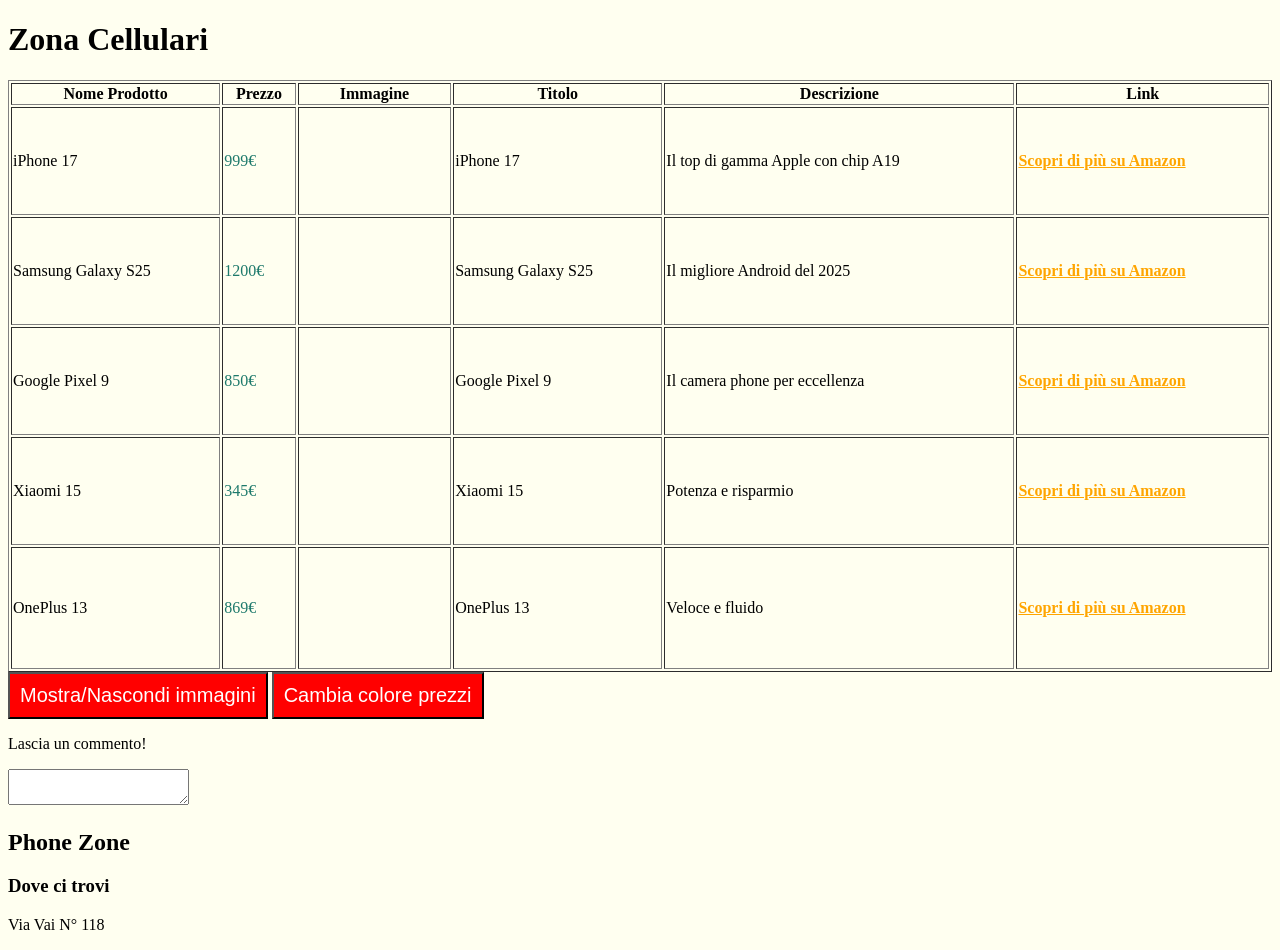
<file: M2W3D4/index.html>
<!DOCTYPE html>
<html lang="en">

<head>
    <meta charset="UTF-8">
    <meta name="viewport" content="width=device-width, initial-scale=1.0">
    <title>Phone Zone</title>

    <!------ era solo per fare una prova e per vedere come 
     funzionava anche se nell'esercizio non viene detto di farlo ------>

    <style>
        .link-amazon {
    color: orange;
    font-weight: bold;
    }


    .add-class-img {
    visibility: hidden;
    }
    
    button {
    background-color: red;
    color: white;
    font-size: 20px;
    padding: 10px;
    cursor: pointer;
    }
    
    </style>

</head>

<body>
    <h1>Phone Zone</h1>
    
    <table border="1" width="100%">
        <tr>
            <th>Nome Prodotto</th>
            <th>Prezzo</th>
            <th>Immagine</th>
            <th>Titolo</th>
            <th>Descrizione</th>
            <th>Link</th>
        </tr>
        <tr>
            <td>iPhone 17</td>
            <td class="prezzo" >999€</td>
            <td><img src="./asset/iphone17.jpg" alt="immagine-iphone-17" width="100"></td>
            <td>iPhone 17</td>
            <td>Il top di gamma Apple con chip A19</td>
            <td><a href="https://www.amazon.it/s?k=iphone+17">Scopri di più su Amazon</a></td>
    
        </tr>
        <tr>
            <td>Samsung Galaxy S25</td>
            <td class="prezzo" >1200€</td>
            <td><img src="./asset/samsung.jpg" alt="immagine-samsung" width="100"></td>
            <td>Samsung Galaxy S25</td>
            <td>Il migliore Android del 2025</td>
            <td><a href="https://www.amazon.it/s?k=samsung+galaxy+s25">Scopri di più su Amazon</a></td>
        </tr>
    
        <tr>
            <td>Google Pixel 9</td>
            <td class="prezzo" >850€</td>
            <td><img src="./asset/google-pixel-9.jpg" alt="immagine-google-pixel-9" width="100"></td>
            <td>Google Pixel 9</td>
            <td>Il camera phone per eccellenza</td>
            <td><a href="https://www.amazon.it/s?k=google+pixel+9">Scopri di più su Amazon</a></td>
        </tr>
        <tr>
            <td>Xiaomi 15</td>
            <td class="prezzo" >345€</td>
            <td><img src="./asset/xiami15.jpeg" alt="immagine-xiami-15" width="100"></td>
            <td>Xiaomi 15</td>
            <td>Potenza e risparmio</td>
            <td><a href="https://www.amazon.it/s?k=xiaomi+15">Scopri di più su Amazon</a></td>
        </tr>
        <tr>
            <td>OnePlus 13</td>
            <td class="prezzo" >869€</td>
            <td><img src="./asset/oneplus.jpeg" alt="immagine-one-plus-13" width="100"></td>
            <td>OnePlus 13</td>
            <td>Veloce e fluido</td>
            <td><a href="https://www.amazon.it/s?k=oneplus+13">Scopri di più su Amazon</a></td>
        </tr>
    
        </tr>
    </table>

    <!-- non era richiesto dall'esercizio, ma volevo applicarlo 
    per mettere in atto quello che ha spiegato il prof a lezione -->

    <button onclick="addRemove()">Mostra/Nascondi immagini</button>
    <button onclick="changeColor()">Cambia colore prezzi</button>

    <!------------------------------------------------------------->

    <p>Lascia un commento!</p>
    <textarea name="commento" id="commento"></textarea>

    <footer>
        <h2>Phone Zone</h2>
        <h3>Dove ci trovi</h3>
        <p>Via trottolino amoroso dudu dada - 19</p>
    </footer>


<script src="./script.js"></script>
</body>

</html>
</file>
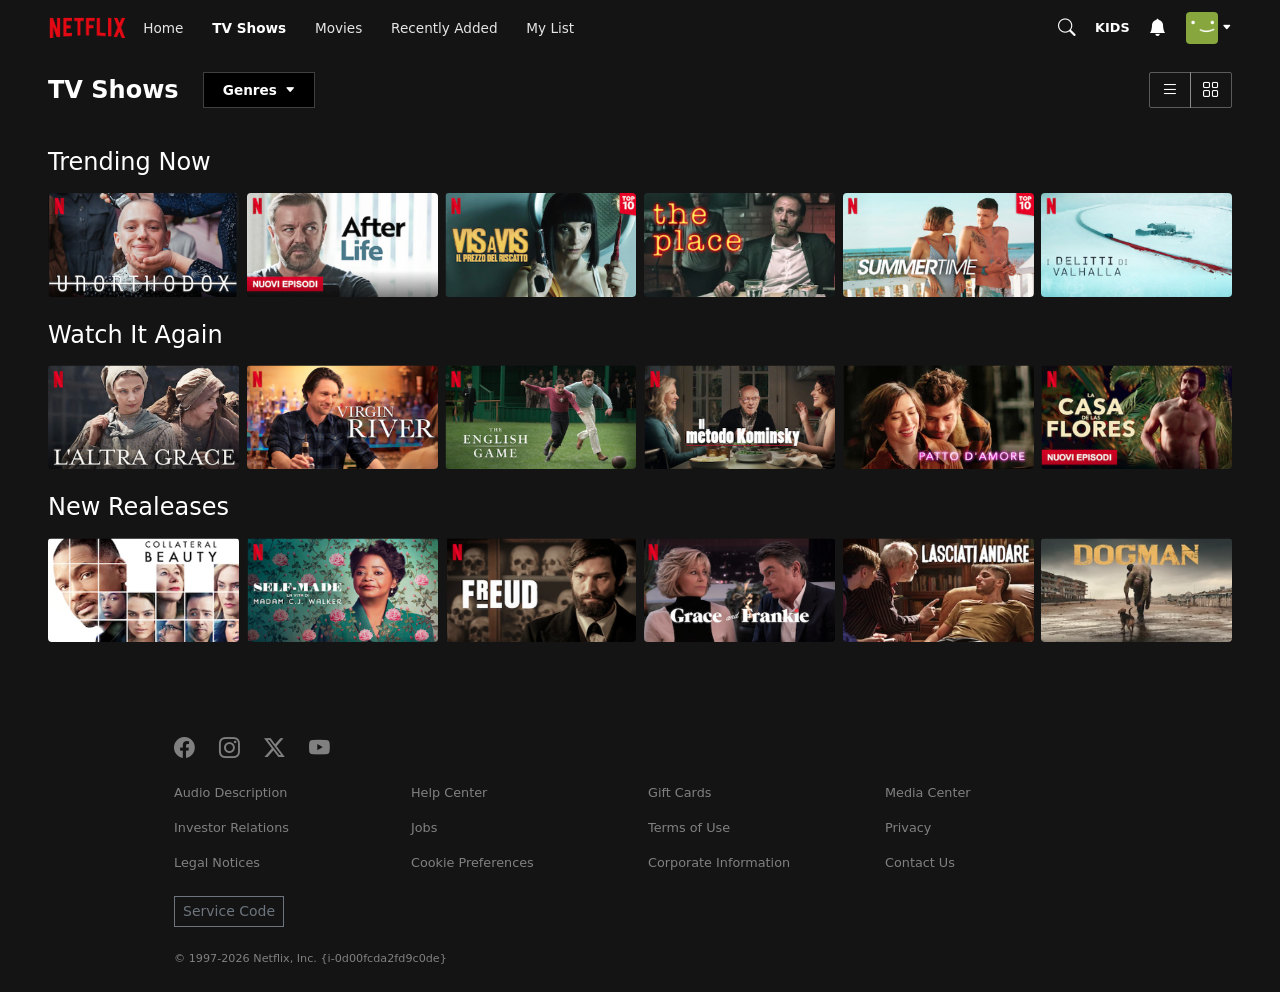
<file: M3W4D1_D4/index.html>
<html lang="it">

<head>
    <meta charset="UTF-8" />
    <meta name="viewport" content="width=device-width, initial-scale=1.0" />
    <title>Netflix Clone</title>
    <link rel="stylesheet" href="./style.css">
    <link href="https://cdn.jsdelivr.net/npm/bootstrap@5.3.3/dist/css/bootstrap.min.css" rel="stylesheet" />
    <!-----------------------ICONE DI BOOTSTRAP---------------------------------->
    <link href="https://cdn.jsdelivr.net/npm/bootstrap-icons@1.11.3/font/bootstrap-icons.css" rel="stylesheet" />
</head>


<body>
   <nav class="navbar navbar-expand-lg navbar-dark bg-black py-2">
    <div class="container-fluid px-4 px-lg-5">

        <a class="navbar-brand m-0 p-0" href="#">
            <img src="./assets/imgs/Netflix_Logo_RGB.png" alt="logo-netflix" class="navbar-logo adjust-logo">
        </a>

        <div class="d-flex align-items-center gap-3 d-lg-none">
            <a href="#">
                <img class="navbar-avatar" src="./assets/imgs/user_avatar.jpeg" alt="user-avatar">
            </a>
            
            <button class="navbar-toggler" type="button" data-bs-toggle="collapse" data-bs-target="#navbarContent">
                <span class="navbar-toggler-icon"></span>
            </button>
        </div>

        <div class="collapse navbar-collapse" id="navbarContent">
            
            <ul class="navbar-nav me-auto">
                <li class="nav-item"><a class="nav-link" href="#">Home</a></li>
                <li class="nav-item"><a class="nav-link active" href="#">TV Shows</a></li>
                <li class="nav-item"><a class="nav-link" href="#">Movies</a></li>
                <li class="nav-item"><a class="nav-link" href="#">Recently Added</a></li>
                <li class="nav-item"><a class="nav-link" href="#">My List</a></li>
            </ul>

            <div class="navbar-icons d-none d-lg-flex align-items-center">
                <a href="#"><i class="bi bi-search"></i></a>
                <a href="#"><span class="text-white fw-bold brand-kids">KIDS</span></a>
                <a href="#"><i class="bi bi-bell-fill"></i></a>
                <a href="#" class="d-flex align-items-center gap-1">
                    <img class="navbar-avatar" src="./assets/imgs/user_avatar.jpeg" alt="user-avatar">
                    <i class="bi bi-caret-down-fill arrow-avatar"></i>
                </a>
            </div>

        </div>
    </div>
</nav>

<div class="tvshows-header py-3">
    <div class="container-fluid px-4 px-lg-5 d-flex justify-content-between align-items-center flex-wrap gap-3">
        <div class="d-flex align-items-center gap-4">
            <h1 class="tvshows-title m-0 text-white fw-bold">TV Shows</h1>
            <button class="btn-genres d-flex align-items-center gap-2">
                Genres <i class="bi bi-caret-down-fill btn-arrow"></i>
            </button>
        </div>
        <div class="btn-group" role="group" aria-label="Visualizzazione">
            <button class="btn-view d-flex align-items-center justify-content-center"><i class="bi bi-list"></i></button>
            <button class="btn-view d-flex align-items-center justify-content-center"><i class="bi bi-grid"></i></button>
        </div>
    </div>
</div>

<!---------------------------------Prima sezione delle card ------------------------------->

    <div class="container-fluid px-4 px-lg-5 mt-4">
        <h4 class="text-white mb-3">Trending Now</h4>
        <div class="row row-cols-2 row-cols-sm-3 row-cols-md-4 row-cols-lg-6 g-2">

            <div class="col">
                <img src="./assets/imgs/movies/1.png" class="img-fluid" alt="Trending 1">
            </div>

            <div class="col">
                <img src="./assets/imgs/movies/2.png" class="img-fluid" alt="Trending 2">
            </div>

            <div class="col">
                <img src="./assets/imgs/movies/3.png" class="img-fluid" alt="Trending 2">
            </div>

            <div class="col">
                <img src="./assets/imgs/movies/4.png" class="img-fluid" alt="Trending 2">
            </div>

            <div class="col">
                <img src="./assets/imgs/movies/5.png" class="img-fluid" alt="Trending 2">
            </div>

            <div class="col">
                <img src="./assets/imgs/movies/6.png" class="img-fluid" alt="Trending 2">
            </div>

        </div>
    </div>

<!---------------------------------Seconda sezione delle card ------------------------------->

     <div class="container-fluid px-4 px-lg-5 mt-4">
        <h4 class="text-white mb-3">Watch It Again</h4>
        <div class="row row-cols-2 row-cols-sm-3 row-cols-md-4 row-cols-lg-6 g-2">

            <div class="col">
                <img src="./assets/imgs/movies/7.png" class="img-fluid" alt="Trending 1">
            </div>

            <div class="col">
                <img src="./assets/imgs/movies/8.png" class="img-fluid" alt="Trending 2">
            </div>

            <div class="col">
                <img src="./assets/imgs/movies/9.png" class="img-fluid" alt="Trending 2">
            </div>

            <div class="col">
                <img src="./assets/imgs/movies/10.png" class="img-fluid" alt="Trending 2">
            </div>

            <div class="col">
                <img src="./assets/imgs/movies/11.png" class="img-fluid" alt="Trending 2">
            </div>

            <div class="col">
                <img src="./assets/imgs/movies/12.png" class="img-fluid" alt="Trending 2">
            </div>

        </div>
    </div>


    <!---------------------------------Terza sezione delle card ------------------------------->

     <div class="container-fluid px-4 px-lg-5 mt-4">
        <h4 class="text-white mb-3">New Realeases</h4>
        <div class="row row-cols-2 row-cols-sm-3 row-cols-md-4 row-cols-lg-6 g-2">

            <div class="col">
                <img src="./assets/imgs/movies/13.png" class="img-fluid" alt="Trending 1">
            </div>

            <div class="col">
                <img src="./assets/imgs/movies/14.png" class="img-fluid" alt="Trending 2">
            </div>

            <div class="col">
                <img src="./assets/imgs/movies/15.png" class="img-fluid" alt="Trending 2">
            </div>

            <div class="col">
                <img src="./assets/imgs/movies/16.png" class="img-fluid" alt="Trending 2">
            </div>

            <div class="col">
                <img src="./assets/imgs/movies/17.png" class="img-fluid" alt="Trending 2">
            </div>

            <div class="col">
                <img src="./assets/imgs/movies/18.png" class="img-fluid" alt="Trending 2">
            </div>

        </div>
    </div>

    <footer class="mt-5 pt-5 pb-4">
        
        <div class="footer-container mx-auto px-4">
            <div class="footer-socials mb-4 d-flex gap-4">
                <a href="#"><i class="bi bi-facebook"></i></a>
                <a href="#"><i class="bi bi-instagram"></i></a>
                <a href="#"><i class="bi bi-twitter-x"></i></a>
                <a href="#"><i class="bi bi-youtube"></i></a>
            </div>

            <div class="row row-cols-2 row-cols-md-4 g-3 mb-4 footer-links">
                <div class="col"><a href="#">Audio Description</a></div>
                <div class="col"><a href="#">Help Center</a></div>
                <div class="col"><a href="#">Gift Cards</a></div>
                <div class="col"><a href="#">Media Center</a></div>
                
                <div class="col"><a href="#">Investor Relations</a></div>
                <div class="col"><a href="#">Jobs</a></div>
                <div class="col"><a href="#">Terms of Use</a></div>
                <div class="col"><a href="#">Privacy</a></div>
                
                <div class="col"><a href="#">Legal Notices</a></div>
                <div class="col"><a href="#">Cookie Preferences</a></div>
                <div class="col"><a href="#">Corporate Information</a></div>
                <div class="col"><a href="#">Contact Us</a></div>
            </div>

            <div class="mb-4">
                <button class="btn btn-sm btn-outline-secondary rounded-0 footer-btn">
                    Service Code
                </button>
            </div>

            <div class="footer-copyright">
                <span>© 1997-2026 Netflix, Inc. {i-0d00fcda2fd9c0de}</span>
            </div>

        </div> </footer>

    <script src="https://cdn.jsdelivr.net/npm/bootstrap@5.3.3/dist/js/bootstrap.bundle.min.js"></script>
</body>

</html>
</file>
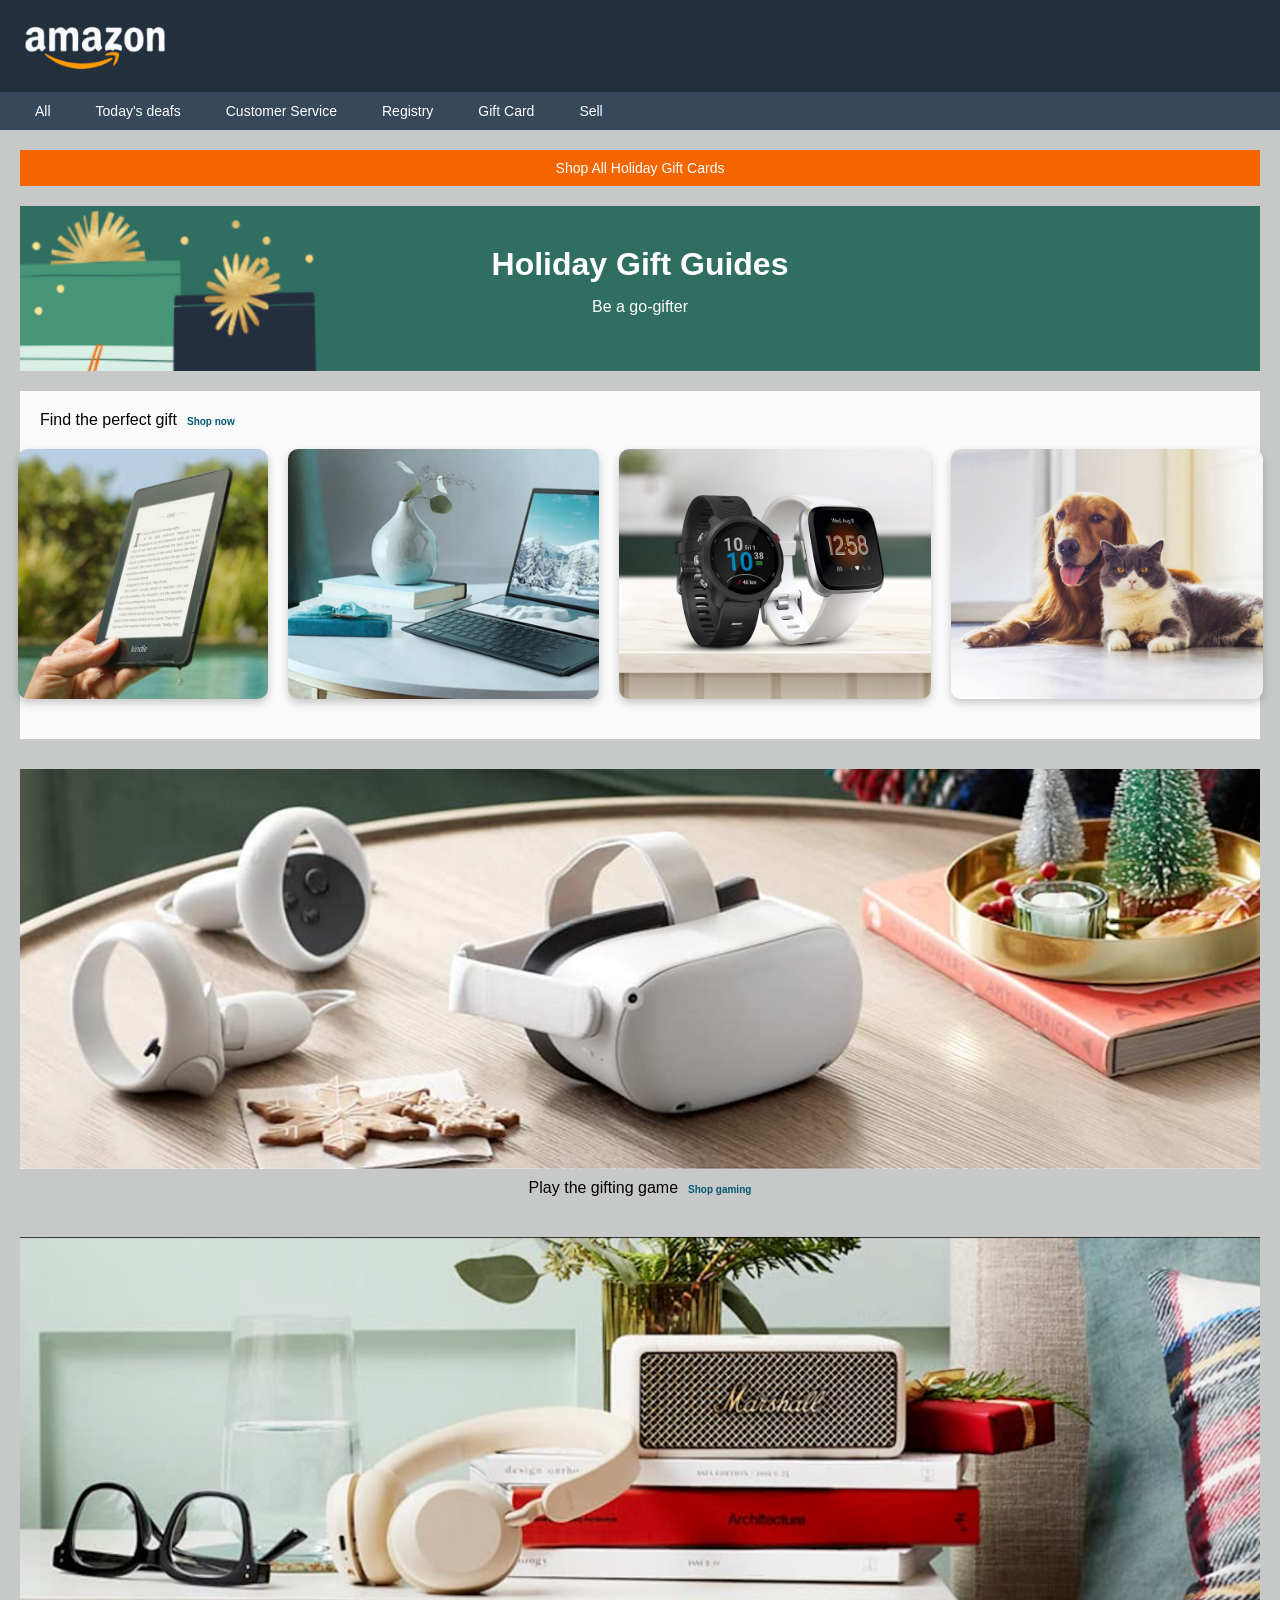
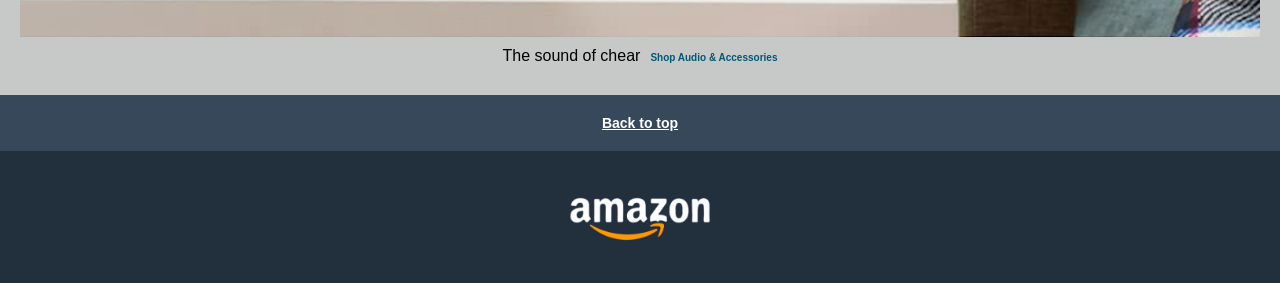
<file: M1W1D4/amazonreply.html>
<!DOCTYPE html>
<html lang="en">

<head>
    <link rel="stylesheet" href="style.css">
    <meta charset="UTF-8">
    <meta name="viewport" content="width=device-width, initial-scale=1.0">
    <title>Amazon Reply</title>
</head>

<body>
    <header class="top-header">
        <img class="logo" src="./assets/logo.png" alt="logo">
    </header>

    <div class="menu-container">
        <ul>
            <li><a href="#">All</a></li>
            <li><a href="#">Today's deafs</a></li>
            <li><a href="#">Customer Service</a></li>
            <li><a href="#">Registry</a></li>
            <li><a href="#">Gift Card</a></li>
            <li><a href="#">Sell</a></li>
        </ul>
    </div>


    <div class="separator">
        <p>Shop All Holiday Gift Cards</p>
    </div>

    <div class="gift-container">
        <h1>Holiday Gift Guides</h1>
        <p>Be a go-gifter</p>
    </div>

    <div class="container-carousel">
        <p class="subtitle">Find the perfect gift<a class="shop-link" href="#">Shop now</a></p>
        <div class="image-gallery">
            <img src="./assets/img_1.jpg" alt="img1">
            <img src="./assets/img_2.jpg" alt="img2">
            <img src="./assets/img_3.jpg" alt="img3">
            <img src="./assets/img_4.jpg" alt="img4">
        </div>
    </div>

    <div class="container-section-image-first">
        <img class="image-section" src="./assets/img_9.png" alt="img5">
        <p class="subtitle-game">Play the gifting game<a class="shop-gaming" href="#">Shop gaming</a></p>
    </div>


    <div class="container-section-image-two">
            <img class="image-section-two" src="./assets/img_10.png" alt="img6">
            <p class="subtitle-accessories">The sound of chear<a class="shop-accessories" href="#">Shop Audio & Accessories</a></p>
        </div>

        <footer>
            <div class="main-footer">
                <h3 class="text-bottom">Back to top</h3>
            </div>
            <div class="footer-logo">
                <img class="reply-logo" src="./assets/logo.png" alt="logo">
            </div>

        </footer>
</body>

</html>
</file>
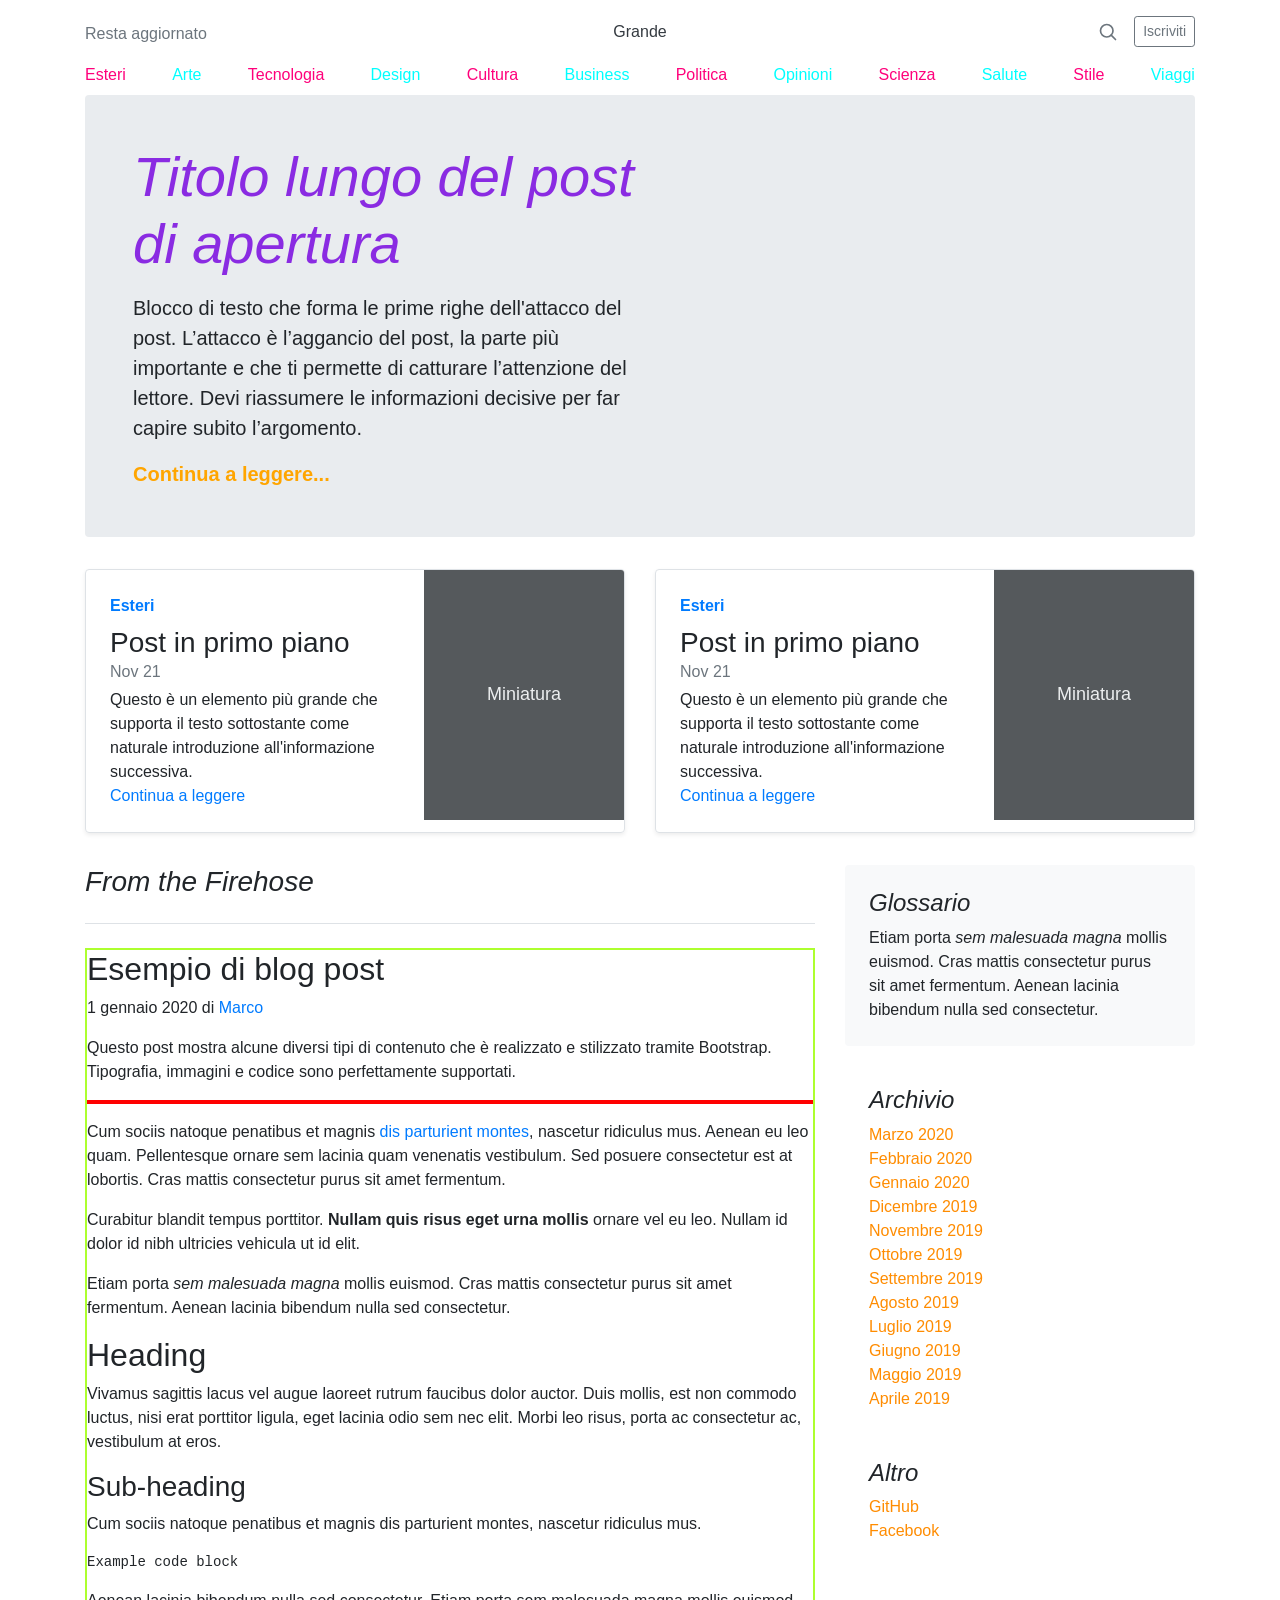
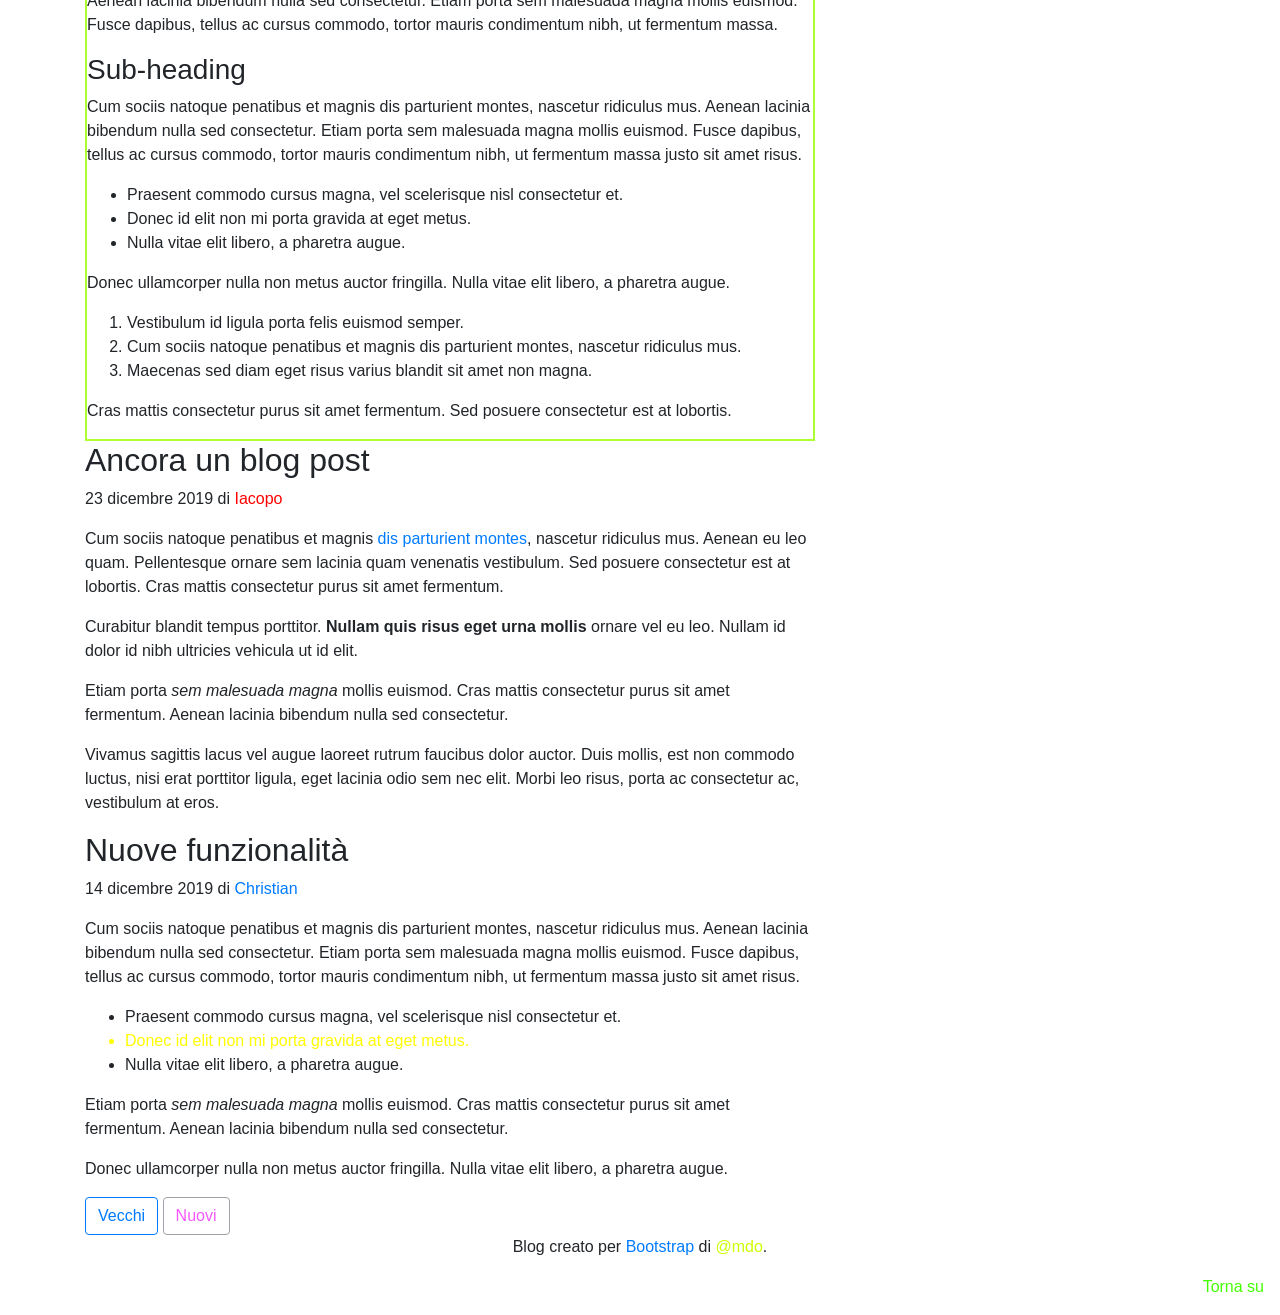
<file: M3W1D1/S1P1.html>
<!-- I selettori CSS ti aiutano a selezionare elementi HTML tramite CSS e JavaScript.

Con questi esercizi farai pratica nell'utilizzarli sia per modificare lo stile di elementi HTML sia nel selezionarli per manipolarli via JavaScript
I selettori CSS sono estremamente utili per selezionare nodi del DOM con precisione grazie al fatto che funzionano perfettamente con querySelector,
senza necessità di scrivere algoritmi più complessi per arrivare allo stesso risultato.


IMPORTANTE: NON PUOI inserire classi o id aggiuntivi nell'HTML, devi usare solo quello che già c'è. Non puoi cambiare la struttura in nessuna maniera. L'obiettivo è quello di usare Selettori e Combinatori per arrivare a selezionare l'elemento di interesse per poi manipolarlo nello stile o nella struttura con JS.

Per testare i Selettori CSS puoi cambiare all'elemento che stai cercando di selezionare il colore, colore di sfondo, aggiungere un bordo colorato ecc. Se il selettore è corretto vedrai applicare quello stile all'elemento, se non succede significa che il selettore non è corretto o qualche altra regola CSS sta prevalendo. Controlla sempre dall'inspector del browser.

ESERCIZIO 1) Crea un selettore per selezionare l'<h1> nella sezione "hero", ovvero nel jumbotron
ESERCIZIO 2) Crea un selettore per selezionare tutti i figli dell'elemento navbar
ESERCIZIO 3) Crea un selettore per selezionare il link "Continua a leggere" del jumbotron
ESERCIZIO 4) Crea un selettore per selezionare il primo blog post
ESERCIZIO 5) Crea un selettore per selezionare l'<hr> del primo blog post e colorarlo di rosso
ESERCIZIO 6) Crea un selettore per selezionare i link pari della navbar
ESERCIZIO 7) Crea un selettore per selezionare tutti gli <li> della prima "ordered-list" della sidebar ("Archivio")
ESERCIZIO 8) Crea un selettore per selezionare l'autore del secondo blog post
ESERCIZIO 9) Crea un selettore per selezionare il secondo <li> della lista del terzo blog post
ESERCIZIO 10) Crea un selettore per selezionare il link "Torna su" che trovi a fondo pagina nell'angolo in basso a destra
ESERCIZIO 11) Crea un selettore per selezionare il bottone "Nuovi" che trovi in basso
ESERCIZIO 12) Crea un selettore per selezionare il secondo link del footer

...scorri in fondo fino allo <script> per trovare gli esercizi di JavaScript

 -->
<!DOCTYPE html>
<html lang="en">


<head>
    <style>

    </style>
    <meta charset="utf-8" />
    <meta name="viewport" content="width=device-width, initial-scale=1, shrink-to-fit=no" />
    <meta name="description" content="" />
    <meta name="author" content="Mark Otto, Jacob Thornton, and Bootstrap contributors" />
    <meta name="generator" content="Jekyll v3.8.5" />
    <title>Template di un blog · Bootstrap</title>
    <link rel="stylesheet" href="./style.css">
    <link rel="canonical" href="https://getbootstrap.com/docs/4.3/examples/blog/" />

    <!-- Bootstrap core CSS -->
    <link rel="stylesheet" href="https://stackpath.bootstrapcdn.com/bootstrap/4.3.1/css/bootstrap.min.css"
        integrity="sha384-ggOyR0iXCbMQv3Xipma34MD+dH/1fQ784/j6cY/iJTQUOhcWr7x9JvoRxT2MZw1T" crossorigin="anonymous" />

    <style>
        .bd-placeholder-img {
            font-size: 1.125rem;
            text-anchor: middle;
            -webkit-user-select: none;
            -moz-user-select: none;
            -ms-user-select: none;
            user-select: none;
        }

        @media (min-width: 768px) {
            .bd-placeholder-img-lg {
                font-size: 3.5rem;
            }
        }
    </style>
    <link href="https://fonts.googleapis.com/css?family=Playfair+Display:700,900" rel="stylesheet" />
</head>

<body>
    <div class="container">
        <header class="blog-header py-3">
            <div class="row flex-nowrap justify-content-between align-items-center">
                <div class="col-4 pt-1">
                    <a class="text-muted" href="#">Resta aggiornato</a>
                </div>
                <div class="col-4 text-center">
                    <a class="blog-header-logo text-dark" href="#">Grande</a>
                </div>
                <div class="col-4 d-flex justify-content-end align-items-center">
                    <a class="text-muted" href="#">
                        <svg xmlns="http://www.w3.org/2000/svg" width="20" height="20" fill="none" stroke="currentColor"
                            stroke-linecap="round" stroke-linejoin="round" stroke-width="2" class="mx-3" role="img"
                            viewBox="0 0 24 24" focusable="false">
                            <title>Cerca</title>
                            <circle cx="10.5" cy="10.5" r="7.5" />
                            <path d="M21 21l-5.2-5.2" />
                        </svg>
                    </a>
                    <a class="btn btn-sm btn-outline-secondary" href="#">Iscriviti</a>
                </div>
            </div>
        </header>

        <nav class="nav d-flex justify-content-between mb-2">
            <span>Esteri</span>
            <span>Arte</span>
            <span>Tecnologia</span>
            <span>Design</span>
            <span>Cultura</span>
            <span>Business</span>
            <span>Politica</span>
            <span>Opinioni</span>
            <span>Scienza</span>
            <span>Salute</span>
            <span>Stile</span>
            <span>Viaggi</span>
        </nav>

        <div class="jumbotron p-4 p-md-5 rounded ">
            <div class="col-md-6 px-0">
                <h1 class="display-4 font-italic">
                    Titolo lungo del post di apertura
                </h1>
                <p class="lead my-3">
                    Blocco di testo che forma le prime righe dell'attacco del post.
                    L’attacco è l’aggancio del post, la parte più importante e che ti permette di catturare l’attenzione
                    del lettore. Devi riassumere le informazioni decisive per far capire subito l’argomento.
                </p>
                <p class="lead mb-0">
                    <a href="#" class="font-weight-bold">Continua a leggere...</a>
                </p>
            </div>
        </div>

        <div class="row mb-2">
            <div class="col-md-6">
                <div
                    class="row no-gutters border rounded overflow-hidden flex-md-row mb-4 shadow-sm h-md-250 position-relative">
                    <div class="col p-4 d-flex flex-column position-static">
                        <strong class="d-inline-block mb-2 text-primary">Esteri</strong>
                        <h3 class="mb-0">Post in primo piano</h3>
                        <div class="mb-1 text-muted">Nov 21</div>
                        <p class="card-text mb-auto">
                            Questo è un elemento più grande che supporta il testo sottostante come naturale introduzione
                            all'informazione successiva.
                        </p>
                        <a href="#" class="stretched-link">Continua a leggere</a>
                    </div>
                    <div class="col-auto d-none d-lg-block">
                        <svg class="bd-placeholder-img" width="200" height="250" xmlns="http://www.w3.org/2000/svg"
                            preserveAspectRatio="xMidYMid slice" focusable="false" role="img"
                            aria-label="Placeholder: Thumbnail">
                            <title>Placeholder</title>
                            <rect width="100%" height="100%" fill="#55595c" />
                            <text x="50%" y="50%" fill="#eceeef" dy=".3em">Miniatura</text>
                        </svg>
                    </div>
                </div>
            </div>
            <div class="col-md-6">
                <div
                    class="row no-gutters border rounded overflow-hidden flex-md-row mb-4 shadow-sm h-md-250 position-relative">
                    <div class="col p-4 d-flex flex-column position-static">
                        <strong class="d-inline-block mb-2 text-primary">Esteri</strong>
                        <h3 class="mb-0">Post in primo piano</h3>
                        <div class="mb-1 text-muted">Nov 21</div>
                        <p class="card-text mb-auto">
                            Questo è un elemento più grande che supporta il testo sottostante come naturale introduzione
                            all'informazione successiva.
                        </p>
                        <a href="#" class="stretched-link">Continua a leggere</a>
                    </div>
                    <div class="col-auto d-none d-lg-block">
                        <svg class="bd-placeholder-img" width="200" height="250" xmlns="http://www.w3.org/2000/svg"
                            preserveAspectRatio="xMidYMid slice" focusable="false" role="img"
                            aria-label="Placeholder: Thumbnail">
                            <title>Placeholder</title>
                            <rect width="100%" height="100%" fill="#55595c" />
                            <text x="50%" y="50%" fill="#eceeef" dy=".3em">Miniatura</text>
                        </svg>
                    </div>
                </div>
            </div>
        </div>
    </div>

    <main role="main" class="container">
        <div class="row">
            <div class="col-md-8 blog-main">
                <h3 class="pb-4 mb-4 font-italic border-bottom">From the Firehose</h3>

                <div class="blog-post">
                    <h2 class="blog-post-title">Esempio di blog post</h2>
                    <p class="blog-post-meta">
                        1 gennaio 2020 di <a href="#">Marco</a>
                    </p>

                    <p>
                        Questo post mostra alcune diversi tipi di contenuto che è realizzato e stilizzato tramite
                        Bootstrap. Tipografia, immagini e codice sono perfettamente supportati.
                    </p>
                    <hr/>
                    <p>
                        Cum sociis natoque penatibus et magnis
                        <a href="#">dis parturient montes</a>, nascetur ridiculus mus.
                        Aenean eu leo quam. Pellentesque ornare sem lacinia quam venenatis
                        vestibulum. Sed posuere consectetur est at lobortis. Cras mattis
                        consectetur purus sit amet fermentum.
                    </p>
                    <blockquote>
                        <p>
                            Curabitur blandit tempus porttitor.
                            <strong>Nullam quis risus eget urna mollis</strong> ornare vel
                            eu leo. Nullam id dolor id nibh ultricies vehicula ut id elit.
                        </p>
                    </blockquote>
                    <p>
                        Etiam porta <em>sem malesuada magna</em> mollis euismod. Cras
                        mattis consectetur purus sit amet fermentum. Aenean lacinia
                        bibendum nulla sed consectetur.
                    </p>
                    <h2>Heading</h2>
                    <p>
                        Vivamus sagittis lacus vel augue laoreet rutrum faucibus dolor
                        auctor. Duis mollis, est non commodo luctus, nisi erat porttitor
                        ligula, eget lacinia odio sem nec elit. Morbi leo risus, porta ac
                        consectetur ac, vestibulum at eros.
                    </p>
                    <h3>Sub-heading</h3>
                    <p>
                        Cum sociis natoque penatibus et magnis dis parturient montes,
                        nascetur ridiculus mus.
                    </p>
                    <pre><code>Example code block</code></pre>
                    <p>
                        Aenean lacinia bibendum nulla sed consectetur. Etiam porta sem
                        malesuada magna mollis euismod. Fusce dapibus, tellus ac cursus
                        commodo, tortor mauris condimentum nibh, ut fermentum massa.
                    </p>
                    <h3>Sub-heading</h3>
                    <p>
                        Cum sociis natoque penatibus et magnis dis parturient montes,
                        nascetur ridiculus mus. Aenean lacinia bibendum nulla sed
                        consectetur. Etiam porta sem malesuada magna mollis euismod. Fusce
                        dapibus, tellus ac cursus commodo, tortor mauris condimentum nibh,
                        ut fermentum massa justo sit amet risus.
                    </p>
                    <ul>
                        <li>
                            Praesent commodo cursus magna, vel scelerisque nisl consectetur
                            et.
                        </li>
                        <li>Donec id elit non mi porta gravida at eget metus.</li>
                        <li>Nulla vitae elit libero, a pharetra augue.</li>
                    </ul>
                    <p>
                        Donec ullamcorper nulla non metus auctor fringilla. Nulla vitae
                        elit libero, a pharetra augue.
                    </p>
                    <ol>
                        <li>Vestibulum id ligula porta felis euismod semper.</li>
                        <li>
                            Cum sociis natoque penatibus et magnis dis parturient montes,
                            nascetur ridiculus mus.
                        </li>
                        <li>
                            Maecenas sed diam eget risus varius blandit sit amet non magna.
                        </li>
                    </ol>
                    <p>
                        Cras mattis consectetur purus sit amet fermentum. Sed posuere
                        consectetur est at lobortis.
                    </p>
                </div>
                <!-- /.blog-post -->

                <div class="blog-post">
                    <h2 class="blog-post-title">Ancora un blog post</h2>
                    <p class="blog-post-meta">
                        23 dicembre 2019 di <a href="#">Iacopo</a>
                    </p>

                    <p>
                        Cum sociis natoque penatibus et magnis
                        <a href="#">dis parturient montes</a>, nascetur ridiculus mus.
                        Aenean eu leo quam. Pellentesque ornare sem lacinia quam venenatis
                        vestibulum. Sed posuere consectetur est at lobortis. Cras mattis
                        consectetur purus sit amet fermentum.
                    </p>
                    <blockquote>
                        <p>
                            Curabitur blandit tempus porttitor.
                            <strong>Nullam quis risus eget urna mollis</strong> ornare vel
                            eu leo. Nullam id dolor id nibh ultricies vehicula ut id elit.
                        </p>
                    </blockquote>
                    <p>
                        Etiam porta <em>sem malesuada magna</em> mollis euismod. Cras
                        mattis consectetur purus sit amet fermentum. Aenean lacinia
                        bibendum nulla sed consectetur.
                    </p>
                    <p>
                        Vivamus sagittis lacus vel augue laoreet rutrum faucibus dolor
                        auctor. Duis mollis, est non commodo luctus, nisi erat porttitor
                        ligula, eget lacinia odio sem nec elit. Morbi leo risus, porta ac
                        consectetur ac, vestibulum at eros.
                    </p>
                </div>
                <!-- /.blog-post -->

                <div class="blog-post">
                    <h2 class="blog-post-title">Nuove funzionalità</h2>
                    <p class="blog-post-meta">
                        14 dicembre 2019 di <a href="#">Christian</a>
                    </p>

                    <p>
                        Cum sociis natoque penatibus et magnis dis parturient montes,
                        nascetur ridiculus mus. Aenean lacinia bibendum nulla sed
                        consectetur. Etiam porta sem malesuada magna mollis euismod. Fusce
                        dapibus, tellus ac cursus commodo, tortor mauris condimentum nibh,
                        ut fermentum massa justo sit amet risus.
                    </p>
                    <ul>
                        <li>
                            Praesent commodo cursus magna, vel scelerisque nisl consectetur
                            et.
                        </li>
                        <li>Donec id elit non mi porta gravida at eget metus.</li>
                        <li>Nulla vitae elit libero, a pharetra augue.</li>
                    </ul>
                    <p>
                        Etiam porta <em>sem malesuada magna</em> mollis euismod. Cras
                        mattis consectetur purus sit amet fermentum. Aenean lacinia
                        bibendum nulla sed consectetur.
                    </p>
                    <p>
                        Donec ullamcorper nulla non metus auctor fringilla. Nulla vitae
                        elit libero, a pharetra augue.
                    </p>
                </div>
                <!-- /.blog-post -->

                <nav class="blog-pagination">
                    <a class="btn btn-outline-primary" href="#">Vecchi</a>
                    <a class="btn btn-outline-secondary disabled" href="#" tabindex="-1" aria-disabled="true">Nuovi</a>
                </nav>
            </div>
            <!-- /.blog-main -->

            <aside class="col-md-4 blog-sidebar">
                <div class="p-4 mb-3 bg-light rounded">
                    <h4 class="font-italic">Glossario</h4>
                    <p class="mb-0">
                        Etiam porta <em>sem malesuada magna</em> mollis euismod. Cras
                        mattis consectetur purus sit amet fermentum. Aenean lacinia
                        bibendum nulla sed consectetur.
                    </p>
                </div>

                <div class="p-4">
                    <h4 class="font-italic">Archivio</h4>
                    <ol class="list-unstyled mb-0">
                        <li><a href="#">Marzo 2020</a></li>
                        <li><a href="#">Febbraio 2020</a></li>
                        <li><a href="#">Gennaio 2020</a></li>
                        <li><a href="#">Dicembre 2019</a></li>
                        <li><a href="#">Novembre 2019</a></li>
                        <li><a href="#">Ottobre 2019</a></li>
                        <li><a href="#">Settembre 2019</a></li>
                        <li><a href="#">Agosto 2019</a></li>
                        <li><a href="#">Luglio 2019</a></li>
                        <li><a href="#">Giugno 2019</a></li>
                        <li><a href="#">Maggio 2019</a></li>
                        <li><a href="#">Aprile 2019</a></li>
                    </ol>
                </div>

                <div class="p-4">
                    <h4 class="font-italic">Altro</h4>
                    <ol class="list-unstyled">
                        <li><a href="#">GitHub</a></li>
                        <li><a href="#">Twitter</a></li>
                        <li><a href="#">Facebook</a></li>
                    </ol>
                </div>
            </aside>
            <!-- /.blog-sidebar -->
        </div>
        <!-- /.row -->
    </main>
    <!-- /.container -->

    <footer class="blog-footer">
        <p class="text-center">
            Blog creato per
            <a href="https://getbootstrap.com/">Bootstrap</a> di
            <a href="https://twitter.com/mdo">@mdo</a>.
        </p>
    </footer>

    <a href="#" class="float-right mb-3 mr-3">Torna su</a>
    <script src="./script.js"></script>

       <script> /* JS Exercises should go here */

        // EXTRA Crea con JavaScript la funzionalità per rimuovere il link "twitter" sotto alla sezione "Altro" nell'elemento "aside". Deve avvenire al caricamento della pagina, automticamente.
        // EXTRA Crea con JavaScript la funzionalità per rimuovere il corrispondente elemento padre dal DOM cliccando sul link "Continua a leggere".
        // EXTRA Crea con JavaScript la funzionalità per creare un alert col nome dell'autore ogni volta che il cursore passa sopra l'autore del post.
      
      </script>

</body>

</html>
</file>
<file: M3W4D1_D4/style.css>
body {
  background-color: #141414 !important;
  min-height: 100vh;
  color: #fff;
  font-family: 'Helvetica Neue', Helvetica, Arial, sans-serif;
}

nav.navbar.bg-black {
    background-color: #141414 !important;
}

.navbar-logo {
  height: 40px;
  display: block;
}

.adjust-logo {
  margin-left: -8px; 
}

.navbar-nav .nav-link {
  color: #e5e5e5 !important;
  font-size: 0.85rem;
  margin-right: 0.8rem;
  transition: color 0.3s;
}

.navbar-nav .nav-link:hover {
  color: #b3b3b3 !important;
}

.navbar-nav .nav-link.active {
  color: #fff !important;
  font-weight: 600;
}

.navbar-icons a {
  color: #fff;
  font-size: 1.1rem;
  margin-left: 1.2rem;
  text-decoration: none;
}

.brand-kids {
  font-size: 0.8rem;
}

.navbar-avatar {
  height: 32px;
  width: 32px;
  object-fit: cover;
  border-radius: 4px;
}

.arrow-avatar {
  font-size: 0.6rem;
  color: #fff;
}

.row .col img {
  border-radius: 4px;
  cursor: pointer;
  display: block; 
  width: 100%;
  transition: transform 0.3s ease-in-out, box-shadow 0.3s ease-in-out;
  will-change: transform; 
}

.row .col img:hover {
  transform: scale(1.10) !important;
  box-shadow: 0 10px 25px rgba(0, 0, 0, 0.8) !important;
  position: relative;
  z-index: 99;
}

.tvshows-title {
  font-size: 1.5rem;
  line-height: 1;
}

.btn-genres {
  background-color: #000;
  color: #fff;
  border: 1px solid rgba(255, 255, 255, 0.25);
  padding: 0.4rem 1.2rem;
  font-size: 0.85rem;
  font-weight: 600;
  cursor: pointer;
  transition: all 0.2s ease-in-out;
}

.btn-genres:hover {
  background-color: rgba(255, 255, 255, 0.1);
  border-color: #fff;
}

.btn-arrow {
  font-size: 0.65rem;
}

.btn-group .btn-view {
  background-color: transparent;
  color: #fff;
  border: 1px solid rgba(255, 255, 255, 0.3);
  width: 42px;
  height: 36px;
  padding: 0;
  cursor: pointer;
  border-radius: 0; 
}

.btn-group .btn-view:first-child {
  border-top-left-radius: 2px;
  border-bottom-left-radius: 2px;
}

.btn-group .btn-view:last-child {
  border-top-right-radius: 2px;
  border-bottom-right-radius: 2px;
  margin-left: -1px; 
}

.btn-view:hover {
  background-color: rgba(255, 255, 255, 0.1);
  border-color: #fff;
}

.btn-view i {
  font-size: 1.1rem;
}


.footer-container {
  max-width: 980px;
  width: 100%;
}

footer {
  color: #808080;
}

.footer-socials a {
  color: #808080;
  font-size: 1.3rem;
  text-decoration: none;
  transition: color 0.2s ease;
}

.footer-socials a:hover {
  color: #fff;
}

.footer-links a {
  color: #808080;
  text-decoration: none;
  font-size: 0.8rem;
  display: inline-block;
  transition: color 0.2s ease;
}

.footer-links a:hover {
  text-decoration: underline;
  color: #808080;
}

.footer-btn {
  color: #808080;
  border-color: #808080;
  font-size: 0.75rem;
  padding: 0.4rem 0.6rem;
  transition: all 0.2s ease;
}

.footer-btn:hover {
  color: #fff;
  border-color: #fff;
  background-color: transparent;
}

.footer-copyright {
  font-size: 0.7rem;
}
</file>
<file: M1W1D4/style.css>
*{
    padding: 0;
    margin: 0;
}

body {
    background-color: #c7c9c9;
    font-family: Verdana, Geneva, Tahoma, sans-serif;
}

header {
    background-color: #222f3d;
}

.top-header {
    padding: 20px; 
    display: flex; 
    align-items: center;
}

.logo {
    width: 150px;

}

.menu-container {
    background-color: #364859;
    color: white;

}

.menu-container ul {
    display: flex;
    justify-content: left;
    list-style: none;
    padding: 10px 0 10px 20px;
    margin: 0;
    gap: 15px;
}

.menu-container li {
    margin: 0 15px;
}

.menu-container a {
    color: white;
    text-decoration: none;
    font-size: 14px;
}

.separator {
    background-color: #f56600;
    padding: 10px;
    margin: 20px;
    
}

.separator p {
    color: white;
    text-align: center;
    font-size: 14px;
}

.gift-container {
    background-color: #2f6e60;
    padding: 40px;
    margin: 20px;
    background-image: url("./assets/bg-image.png");
    background-repeat: repeat;
    background-size: 1700px;

}

.gift-container h1 {
    text-align: center;
    color: white;

}

.gift-container p {
    color: white;
    text-align: center;
    padding: 15px;
}

.container-carousel {
    background-color: #fafafa;
    padding: 20px;
    margin: 20px;
}

.shop-link {
   color: #005873;
   font-size: 10px;
   text-decoration: none;
   margin-left: 10px;
   font-weight: bold;
}

.image-gallery {
    display: flex;
    justify-content: center;
    gap: 20px;
    padding: 20px 0;
    
}

.image-gallery img {
    width: 450px;
    height: 250px;
    object-fit: cover;
    border-radius: 10px;
    box-shadow: 0px 4px 8px rgba(0,0,0,0.2);
}

.container-section-image-first {
    width: calc(100% - 40px);
    padding: 10px;
    margin: 20px auto;
}

.image-section {
    width: 100%;
    height: 400px;
    object-fit: cover;
    display: block;
}

.subtitle-game {
    margin-top: 10px;
    text-align: center;
}

.shop-gaming {
   color: #005873;
   font-size: 10px;
   text-decoration: none;
   margin-left: 10px;
   font-weight: bold;
}

.container-section-image-two {
    width: calc(100% - 40px);
    padding: 10px;
    margin: 20px auto;
}

.image-section-two {
    width: 100%;
    height: 400px;
    object-fit: cover;
    display: block;
}

.subtitle-accessories {
    margin-top: 10px;
    text-align: center;
}

.shop-accessories {
   color: #005873;
   font-size: 10px;
   text-decoration: none;
   margin-left: 10px;
   font-weight: bold;
}

.main-footer {
    background-color: #364859; 
}

.text-bottom {
    text-align: center;
    color: white;
    text-decoration: underline;
    font-size: 14px;
    padding: 20px 0;
}

.footer-logo {
    background-color: #222f3d;
    display: flex;
    justify-content: center;
    align-items: center;
    padding: 40px;
}

.reply-logo {
    width: 150px;
    height: auto;
}
</file>
<file: M3W1D1/style.css>
.jumbotron h1 {
    color: blueviolet;
}

.nav > span {
 color: rgb(255, 0, 123);
}

.jumbotron p:last-child a {
    color: orange;
}

.blog-post:first-of-type {
    border: 2px solid greenyellow;

}

.blog-post:first-of-type hr {
    border: 2px solid red;

}

.nav > span:nth-child(even) {
    color: aqua;

}

.blog-sidebar ol:first-of-type li a {
  color: darkorange !important;
}

.blog-post:nth-of-type(2) .blog-post-meta a {
    color: red;
}

.blog-main .blog-post:nth-of-type(3) ul li:nth-of-type(2) {
  color: yellow;
}

a.float-right {
    color: #44ff00;
}

.blog-pagination a:nth-of-type(2) {
    color: #f200ff;
}

.blog-footer a:nth-of-type(2) {
    color: #ccff00;
}
</file>
